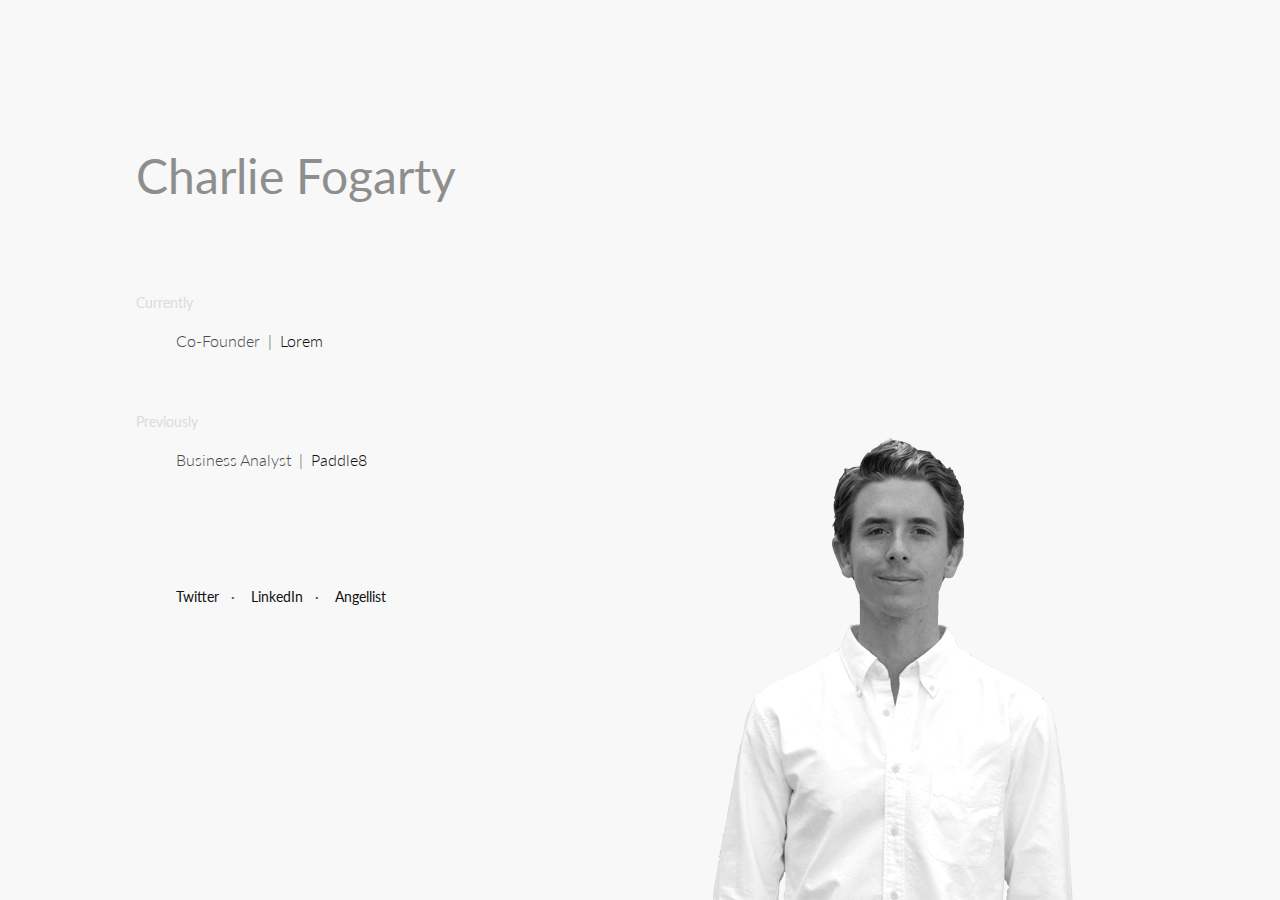
<file: index.html>
<!DOCTYPE html><html lang="en"><head>
		<meta charset="utf-8">
		<title>Charlie Fogarty</title>
		<link href="css/fogarty.css" rel="stylesheet">
		<link href="css/animate.css" rel="stylesheet">
		<link href="https://fonts.googleapis.com/css?family=Lato:300,400" rel="stylesheet">
		<meta name="viewport" content="width=device-width, initial-scale=1.0">
		<link rel="shortcut icon" type="image/x-icon" href="img/favicon.png.html">

	</head>

	<body>
			<header>
				<h1>Charlie Fogarty<br></h1>
			</header>

			<div id="left">

				<div id="currently">
					<h2>Currently</h2>
					<ul>
						<li>Co-Founder &nbsp;| &nbsp;<a href="http://lorem.tech" target="_blank">Lorem</a></li>
					</ul>
				</div>

				<div id="previously">
					<h2>Previously</h2>
					<ul>
						<li>Business Analyst &nbsp;|&nbsp;<a href="http://paddle8.com" target="_blank">&nbsp;Paddle8</a></li>
						
					</ul>
				</div>

				<div id="links">
					<p>
						<a href="https://twitter.com/crfogarty" target="_blank">Twitter &nbsp;</a> · &nbsp;&nbsp;
						<a href="https://www.linkedin.com/in/charlie-fogarty-44700b5a" target="_blank">LinkedIn &nbsp;</a> · &nbsp;&nbsp;
						<a href="https://angel.co/charlie-fogarty-1" target="_blank">Angellist</a> 
					</p>
				</div>
			</div>

			<div id="right">
				<div>
					<img src="assets/profile.png" alt="Charlie Fogarty Headshot" class"img"="">
				</div>
			</div>
	

</body></html>
</file>
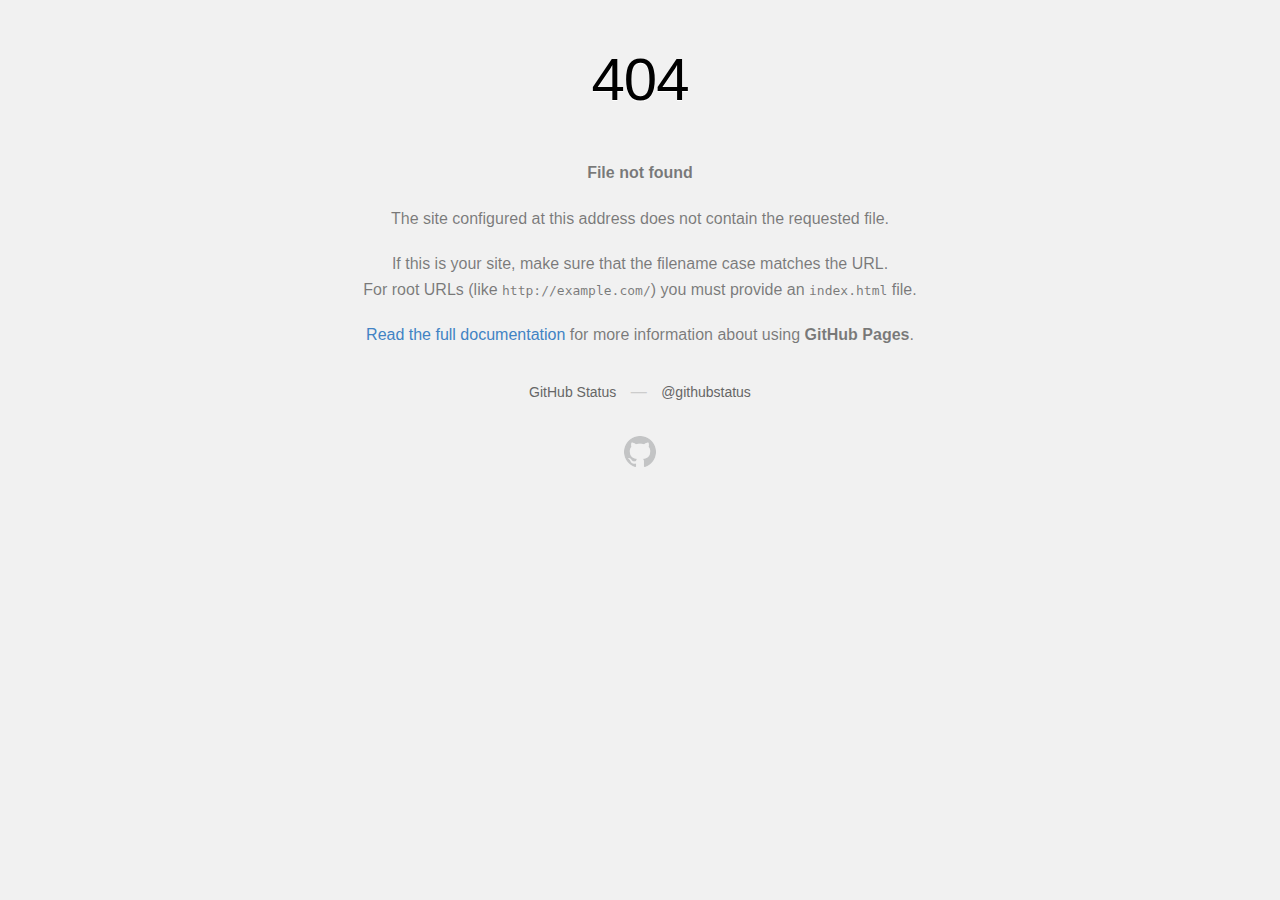
<file: img/favicon.png.html>
<!DOCTYPE html>
<html>
  <head>
    <meta http-equiv="Content-type" content="text/html; charset=utf-8">
    <meta http-equiv="Content-Security-Policy" content="default-src 'none'; style-src 'unsafe-inline'; img-src data:; connect-src 'self'">
    <title>Page not found &middot; GitHub Pages</title>
    <style type="text/css" media="screen">
      body {
        background-color: #f1f1f1;
        margin: 0;
        font-family: "Helvetica Neue", Helvetica, Arial, sans-serif;
      }

      .container { margin: 50px auto 40px auto; width: 600px; text-align: center; }

      a { color: #4183c4; text-decoration: none; }
      a:hover { text-decoration: underline; }

      h1 { width: 800px; position:relative; left: -100px; letter-spacing: -1px; line-height: 60px; font-size: 60px; font-weight: 100; margin: 0px 0 50px 0; text-shadow: 0 1px 0 #fff; }
      p { color: rgba(0, 0, 0, 0.5); margin: 20px 0; line-height: 1.6; }

      ul { list-style: none; margin: 25px 0; padding: 0; }
      li { display: table-cell; font-weight: bold; width: 1%; }

      .logo { display: inline-block; margin-top: 35px; }
      .logo-img-2x { display: none; }
      @media
      only screen and (-webkit-min-device-pixel-ratio: 2),
      only screen and (   min--moz-device-pixel-ratio: 2),
      only screen and (     -o-min-device-pixel-ratio: 2/1),
      only screen and (        min-device-pixel-ratio: 2),
      only screen and (                min-resolution: 192dpi),
      only screen and (                min-resolution: 2dppx) {
        .logo-img-1x { display: none; }
        .logo-img-2x { display: inline-block; }
      }

      #suggestions {
        margin-top: 35px;
        color: #ccc;
      }
      #suggestions a {
        color: #666666;
        font-weight: 200;
        font-size: 14px;
        margin: 0 10px;
      }

    </style>
  </head>
  <body>

    <div class="container">

      <h1>404</h1>
      <p><strong>File not found</strong></p>

      <p>
        The site configured at this address does not
        contain the requested file.
      </p>

      <p>
        If this is your site, make sure that the filename case matches the URL.<br>
        For root URLs (like <code>http://example.com/</code>) you must provide an
        <code>index.html</code> file.
      </p>

      <p>
        <a href="https://help.github.com/pages/">Read the full documentation</a>
        for more information about using <strong>GitHub Pages</strong>.
      </p>

      <div id="suggestions">
        <a href="https://status.github.com">GitHub Status</a> &mdash;
        <a href="https://twitter.com/githubstatus">@githubstatus</a>
      </div>

      <a href="/" class="logo logo-img-1x">
        <img width="32" height="32" title="" alt="" src="[data-uri]">
      </a>

      <a href="/" class="logo logo-img-2x">
        <img width="32" height="32" title="" alt="" src="[data-uri]">
      </a>
    </div>
  </body>
</html>
</file>
<file: css/fogarty.css>
html {
   	height: 100%;
   }

   body {
    max-width: 1000px;
    padding-left: 10%;  
   	background: #F8F8F8;
   	font-family: 'Lato', sans-serif;
    font-weight: 400; 
   	color: #4B4C4D;
   	text-rendering: optimizeLegibility;
    -webkit-font-smoothing: antialiased;
   }

   header {
   	margin-top: 10%;
    margin-bottom: 80px;
    position: relative;
    padding-top: 50px; 
    z-index: 2;
   }


   #left {
    position: relative;
    z-index: 2;
    float: left;
   }

   #currently {
   	margin-bottom: 60px;

   }

   #face {
   	position: relative;
    max-width: 50%;  
    float: right;
    z-index: 1; 

   }

   #links {
    position: relative;
    bottom: 0px;
    padding-top:100px; 
    padding-left: 40px; 
   }
  

   h1 {
  	font-size: 48px;
  	font-family: 'Lato', sans-serif;
    padding-bottom: 6 0px; 
    line-height: 52px;
  	font-weight: 400;
  	color: #8E8E8E;
  	margin: 0;
    
   }

    hr {
    width: 350px; 
    margin-top: 40px; 
    color: #E2E2E2; 
   }

   h2 {
   	font-family: 'Lato', sans-serif;
    font-weight: 300; 
   	font-size: 14px;
   	line-height: 18px;
   	font-style: normal;
   	font-weight: 400;
   	color: #DBDBDB;
   	
   }

   ul {
   	list-style: none;

   }

   li {
   	font-size: 16px;
    font-family: 'Lato', sans-serif;
    font-weight: 300; 
   	line-height: 25px;
   	margin: 0;
   }

   p {
   	font-family: 'Lato', sans-serif;
    font-weight: 300; 
   	font-size: 14px;
   	line-height: 18px;
   	font-style: normal;
   	font-weight: 400;
   	margin: 0;
   }

   a {
   	color: #111111;
   	-webkit-transition: all 0.2s ease-in-out;
   	-moz-transition: all 0.2s ease-in-out;
   	transition: all 0.2s ease-in-out;
    text-decoration: none;
   }

   p > a {
   	color: #111111;
   	text-decoration: none;
   }

   a:visited {
   	color: #111111;
   }

   p > a:visited {
   	color: #111111;
   }

   a:hover {
   	color: #59BAE5;
   }

   p > a:hover {
   	color: #59BAE5;
   }

    img {
      position:fixed;
      bottom:0px;
      left:50%;
      padding-right: 20%; 
      max-width: 900px;
      z-index: 1; 
    }

  
  @media screen and (max-width: 920px) {
    #body {
      padding-left: 10px; 
    }
  }

  @media screen and (max-width: 885px) {
    img {
      max-height: 400px; 
          }
  }

   @media screen and (max-width: 520px) {
    body {
      padding-left: 10px; 
    }

    img {
      display: none;
    }

    #links {
      padding-left: 10px; 
    }
  }

  @media screen and (max-width: 520px) {
    h1 {
      font-size: 38px;
    }
</file>
